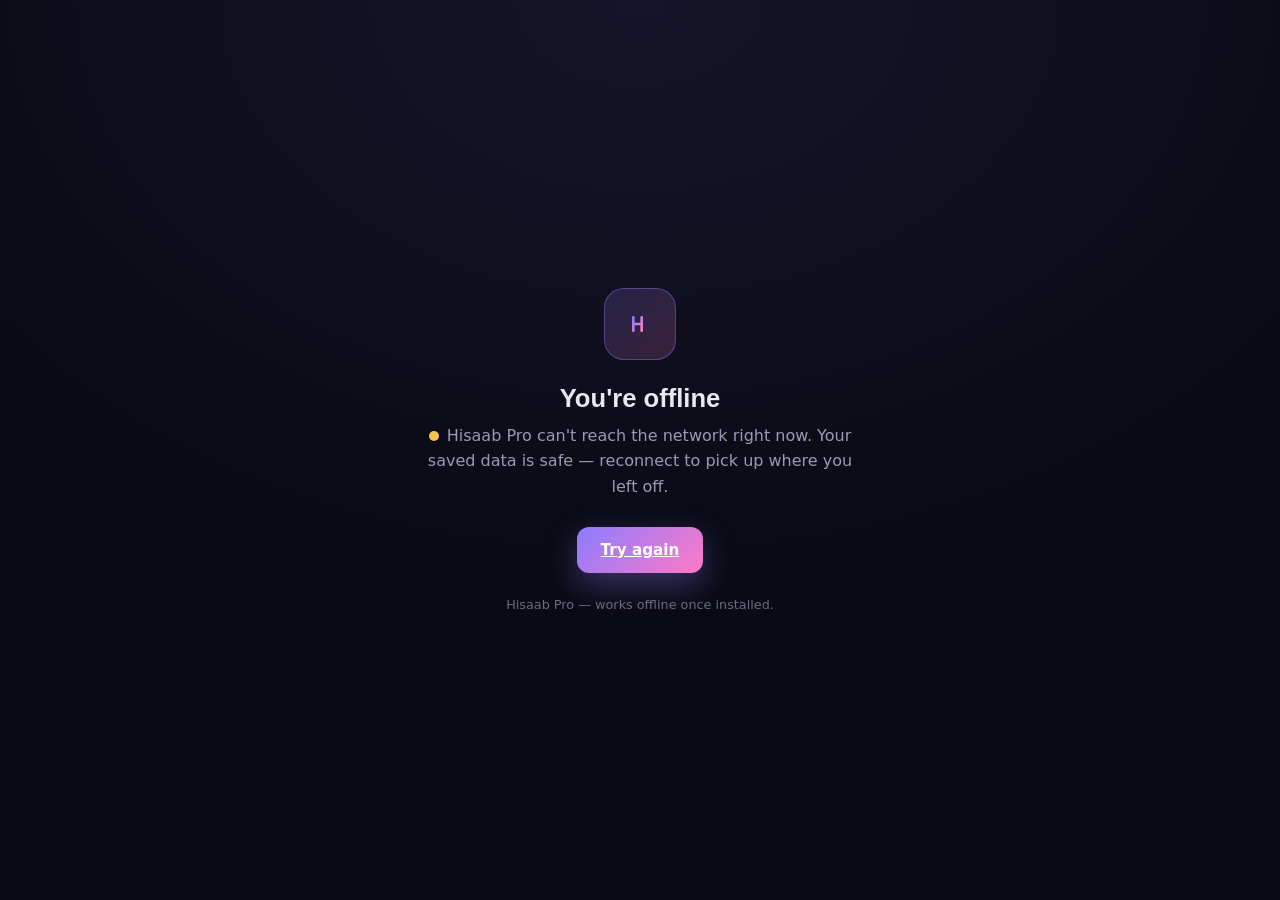
<file: offline.html>
<!DOCTYPE html>
<html lang="en">
<head>
  <meta charset="UTF-8" />
  <meta name="viewport" content="width=device-width, initial-scale=1.0" />
  <title>Offline — Hisaab Pro</title>
  <meta name="theme-color" content="#0a0a14" />
  <style>
    :root { --p:#8b7cff; --a:#ff7ac6; }
    * { margin:0; padding:0; box-sizing:border-box; }
    body { min-height:100vh; display:grid; place-items:center; padding:24px;
      font-family:'Inter',system-ui,-apple-system,sans-serif; color:#e8e8f2;
      background:radial-gradient(120% 120% at 50% 0%, #14142a 0%, #0a0a14 55%); }
    .card { max-width:440px; text-align:center; }
    .logo { width:72px; height:72px; margin:0 auto 24px; display:grid; place-items:center;
      border-radius:20px; background:linear-gradient(135deg, rgba(139,124,255,.18), rgba(255,122,198,.18));
      border:1px solid rgba(139,124,255,.4); }
    h1 { font-family:'Space Grotesk',sans-serif; font-size:1.6rem; margin-bottom:10px; }
    p { color:#9a9ab0; line-height:1.6; margin-bottom:28px; }
    .pulse { width:10px; height:10px; border-radius:50%; background:#f5c451; display:inline-block;
      margin-right:8px; box-shadow:0 0 0 0 rgba(245,196,81,.5); animation:pulse 1.8s infinite; vertical-align:middle; }
    @keyframes pulse { 0%{box-shadow:0 0 0 0 rgba(245,196,81,.5)} 70%{box-shadow:0 0 0 12px rgba(245,196,81,0)} 100%{box-shadow:0 0 0 0 rgba(245,196,81,0)} }
    .btn { display:inline-flex; align-items:center; gap:8px; height:46px; padding:0 24px; border:none; cursor:pointer;
      border-radius:12px; font-weight:600; font-size:.95rem; color:#fff;
      background:linear-gradient(135deg,var(--p),var(--a)); box-shadow:0 12px 32px rgba(139,124,255,.35); }
    small { display:block; margin-top:24px; color:#6a6a80; font-size:.8rem; }
  </style>
</head>
<body>
  <div class="card">
    <div class="logo">
      <svg width="40" height="40" viewBox="0 0 48 48" fill="none">
        <path d="M16 32V16M16 24h10M26 16v16" stroke="url(#g)" stroke-width="3.2" stroke-linecap="round"/>
        <defs><linearGradient id="g" x1="0" y1="0" x2="1" y2="1"><stop stop-color="#8b7cff"/><stop offset="1" stop-color="#ff7ac6"/></linearGradient></defs>
      </svg>
    </div>
    <h1>You're offline</h1>
    <p><span class="pulse"></span>Hisaab Pro can't reach the network right now. Your saved data is safe — reconnect to pick up where you left off.</p>
    <a class="btn" href="./index.html">Try again</a>
    <small>Hisaab Pro — works offline once installed.</small>
  </div>
</body>
</html>
</file>
